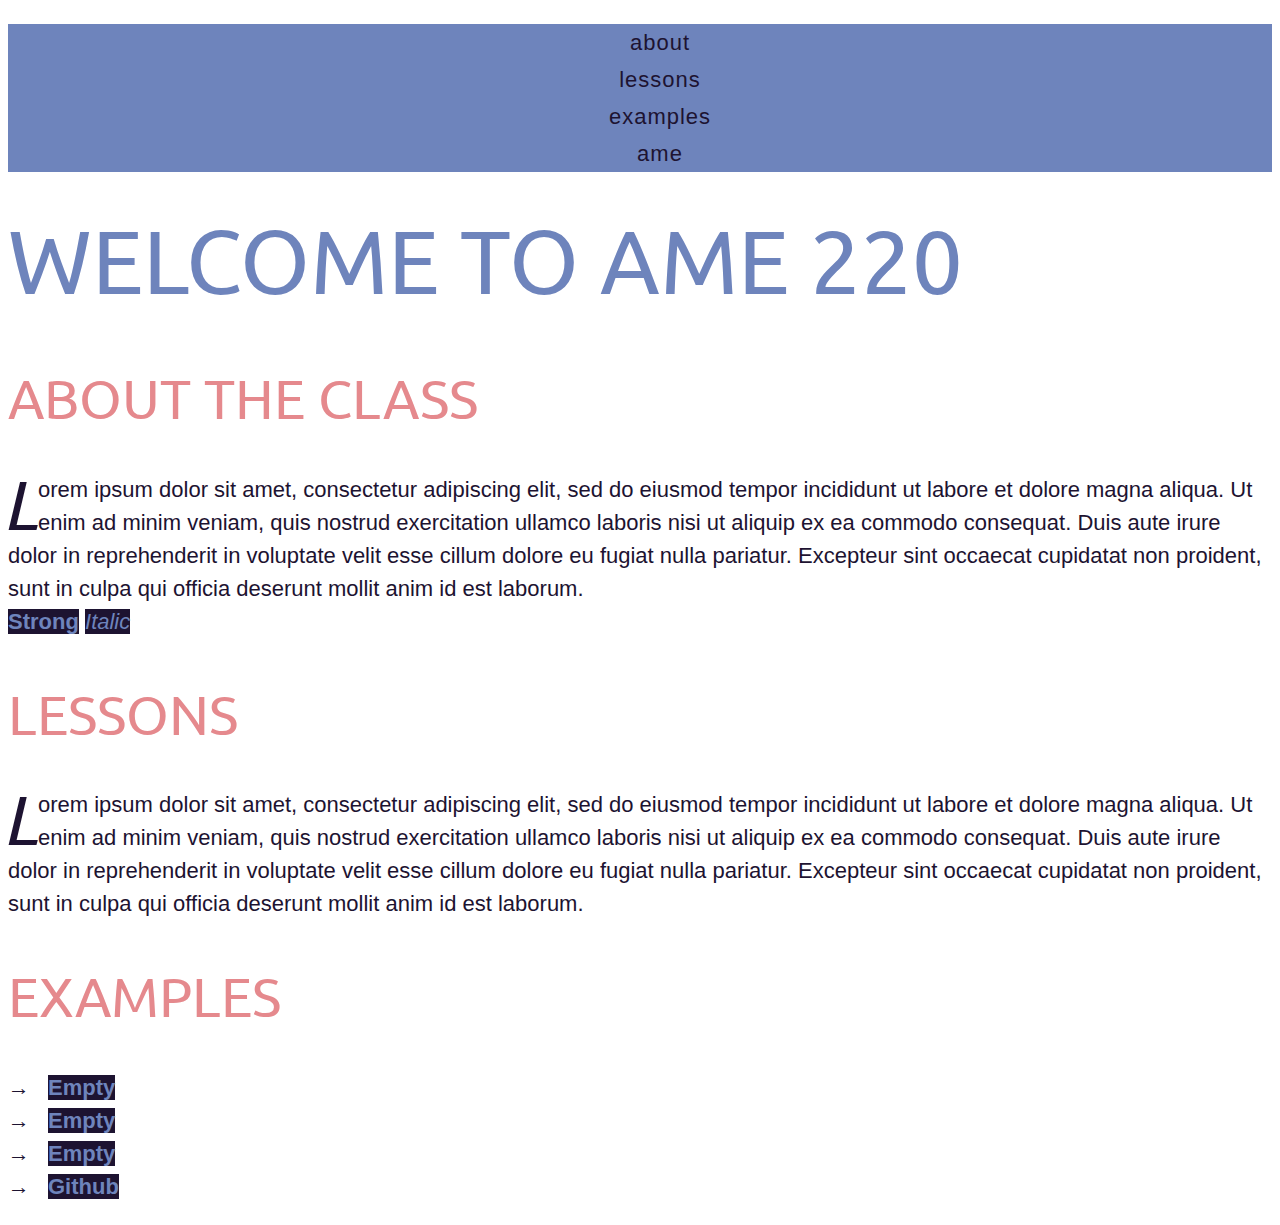
<file: Week 2/index.html>
<!DOCTYPE html>
<html lang="en">

<head>
    <meta charset="UTF-8">
    <meta name="viewport" content="width=device-width, initial-scale=1.0">
    <link rel="icon" type="image/png" sizes="32x32" href="./favicon_io/favicon-32x32.png">
    <link rel="preconnect" href="https://fonts.googleapis.com">
    <link rel="preconnect" href="https://fonts.gstatic.com" crossorigin>
    <link
        href="https://fonts.googleapis.com/css2?family=Ubuntu+Sans:ital,wght@0,100..800;1,100..800&family=Ubuntu:ital,wght@0,300;0,400;0,500;0,700;1,300;1,400;1,500;1,700&display=swap"
        rel="stylesheet">
    <link rel="stylesheet" href="./styles.css">
    <title>AME 220 Homepage</title>

</head>

<body>
    <nav class="navStyle">
        <div id="menu"><span class="material-symbols-outlined">
        </span> </div>
        <ul>
            <li><a href="about">about</a></li>
            <li><a href="lessons">lessons</a></li>
            <li><a href="examples">examples</a></li>
            <li><a href="https://artsmediaengineering.asu.edu/" target="_blank">ame</a></li>
        </ul>
    </nav>

    <div class="container-content">
        <header id="heading">welcome to ame 220</header>

        <section class="description" id="about">
            <h1>about the class</h1>

            <div>Lorem ipsum dolor sit amet, consectetur adipiscing elit, sed do eiusmod tempor incididunt ut 
                labore et dolore magna aliqua. Ut enim ad minim veniam, quis nostrud exercitation ullamco laboris nisi ut aliquip 
                ex ea commodo consequat. Duis aute irure dolor in reprehenderit in voluptate velit esse cillum dolore 
                eu fugiat nulla pariatur. Excepteur sint occaecat cupidatat non proident, sunt in culpa qui officia deserunt 
                mollit anim id est laborum.
                <br/><strong>Strong</strong>
                <i>Italic</i>

            </div>
        </section>

        <section class="description" id="lessons">
            <h1>lessons</h1>
            <div>Lorem ipsum dolor sit amet, consectetur adipiscing elit, sed do eiusmod tempor incididunt ut 
                labore et dolore magna aliqua. Ut enim ad minim veniam, quis nostrud exercitation ullamco laboris nisi ut aliquip 
                ex ea commodo consequat. Duis aute irure dolor in reprehenderit in voluptate velit esse cillum dolore 
                eu fugiat nulla pariatur. Excepteur sint occaecat cupidatat non proident, sunt in culpa qui officia deserunt 
                mollit anim id est laborum. </div>
        </section>

        <section class="description" id="examples">
            <h1>examples</h1>
            <ul>
                <li><a href="https://www.google.com/" target="_blank">Empty</a></li>
                <li><a href="https://www.google.com/" target="_blank">Empty</a></li>
                <li><a href="https://www.google.com/" target="_blank">Empty</a></li>
                <li><a href="https://github.com/talia-rc/talia-rc.github.io" target="_blank">Github</a></li>
            </ul>
        </section>
    </div>
</body>

</html>
</file>
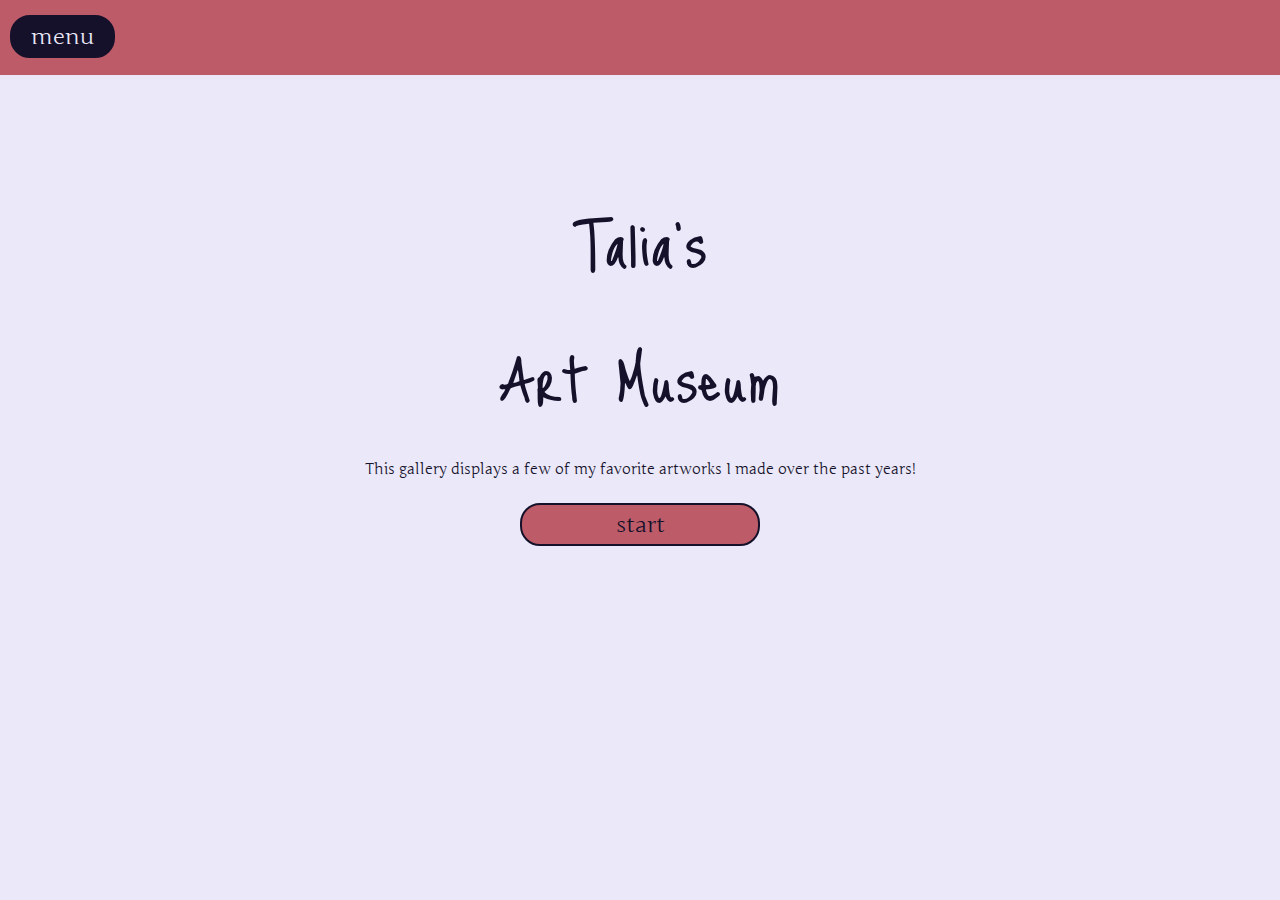
<file: Week 7/index.html>
<!DOCTYPE html>
<html lang="en">
<head>
    <meta charset="UTF-8">
    <meta name="viewport" content="width=device-width, initial-scale=1.0">
    <link rel="icon" type="image/png" sizes="32x32" href="./favicon_io/favicon-32x32.png">
    <link rel="manifest" href="/site.webmanifest">
    <link rel="preconnect" href="https://fonts.googleapis.com">
    <link rel="preconnect" href="https://fonts.gstatic.com" crossorigin>
    <link 
        href="https://fonts.googleapis.com/css2?family=Junge&family=Just+Me+Again+Down+Here&display=swap" 
        rel="stylesheet">
    <link rel="stylesheet" href="./index.css">
    <title>Home</title>
</head>

<body>
    <!--this code was inspired from https://www.w3schools.com/howto/howto_css_dropdown.asp-->

    <nav class = "menu">
        <div class="drop-container">
            <button class ="drop-button">menu</button>
            <div class="dropdown-content">
                <a href="./index.html">Home</a>
                <a href="./artpage.html">Art Gallery</a>
            </div>
        </div>
    </nav>

    <!-- line break: https://developer.mozilla.org/en-US/docs/Web/HTML/Reference/Elements/br -->
    <section class="title">
        <h1 id="heading">Talia's <br /> Art Museum</h1>
            <div id="desc">This gallery displays a few of my favorite artworks I made over the past years!
            </div>
    </section>

    <section class="startbtn">
        <a href="./artpage.html"><button id="start">start</button></a>
    </section>
    
</body>
</html>
</file>
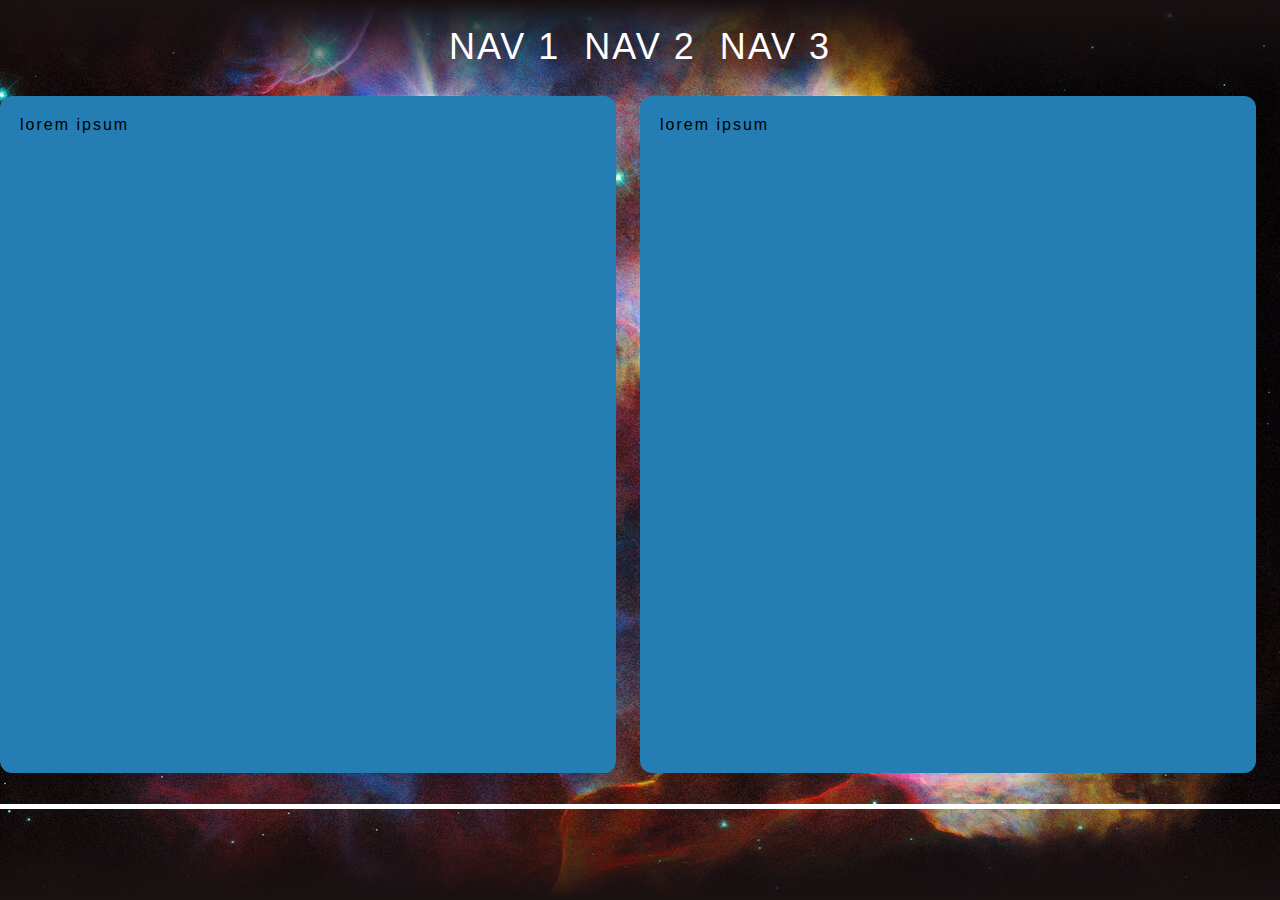
<file: Week 3/layout-practical.html>
<!DOCTYPE html>
<html>
<head>
    <meta charset="UTF-8">
    <meta name="viewport" content="width=device-width, initial-scale=1.0">
    <link rel="stylesheet" href="./layout.css">
    <title>Layouts Example</title>
</head>
<body>
    <nav>
        <div class="nav-class"><a href="#one">NAV 1</a></div>
        <div class="nav-class"><a href="two">NAV 2</a></div>
        <div class="nav-class"><a href="three">NAV 3</a></div>
    </nav>
    <div id="content-container">
        <div class="content" id="one">lorem ipsum</div>
        <div class="content" id="two">lorem ipsum</div>
        <div class="content" id="three">lorem ipsum</div>
    </div>
    <footer>
        <div class="foot"></div>
        <div class="foot"></div>
    </footer>
</body>
</html>
</file>
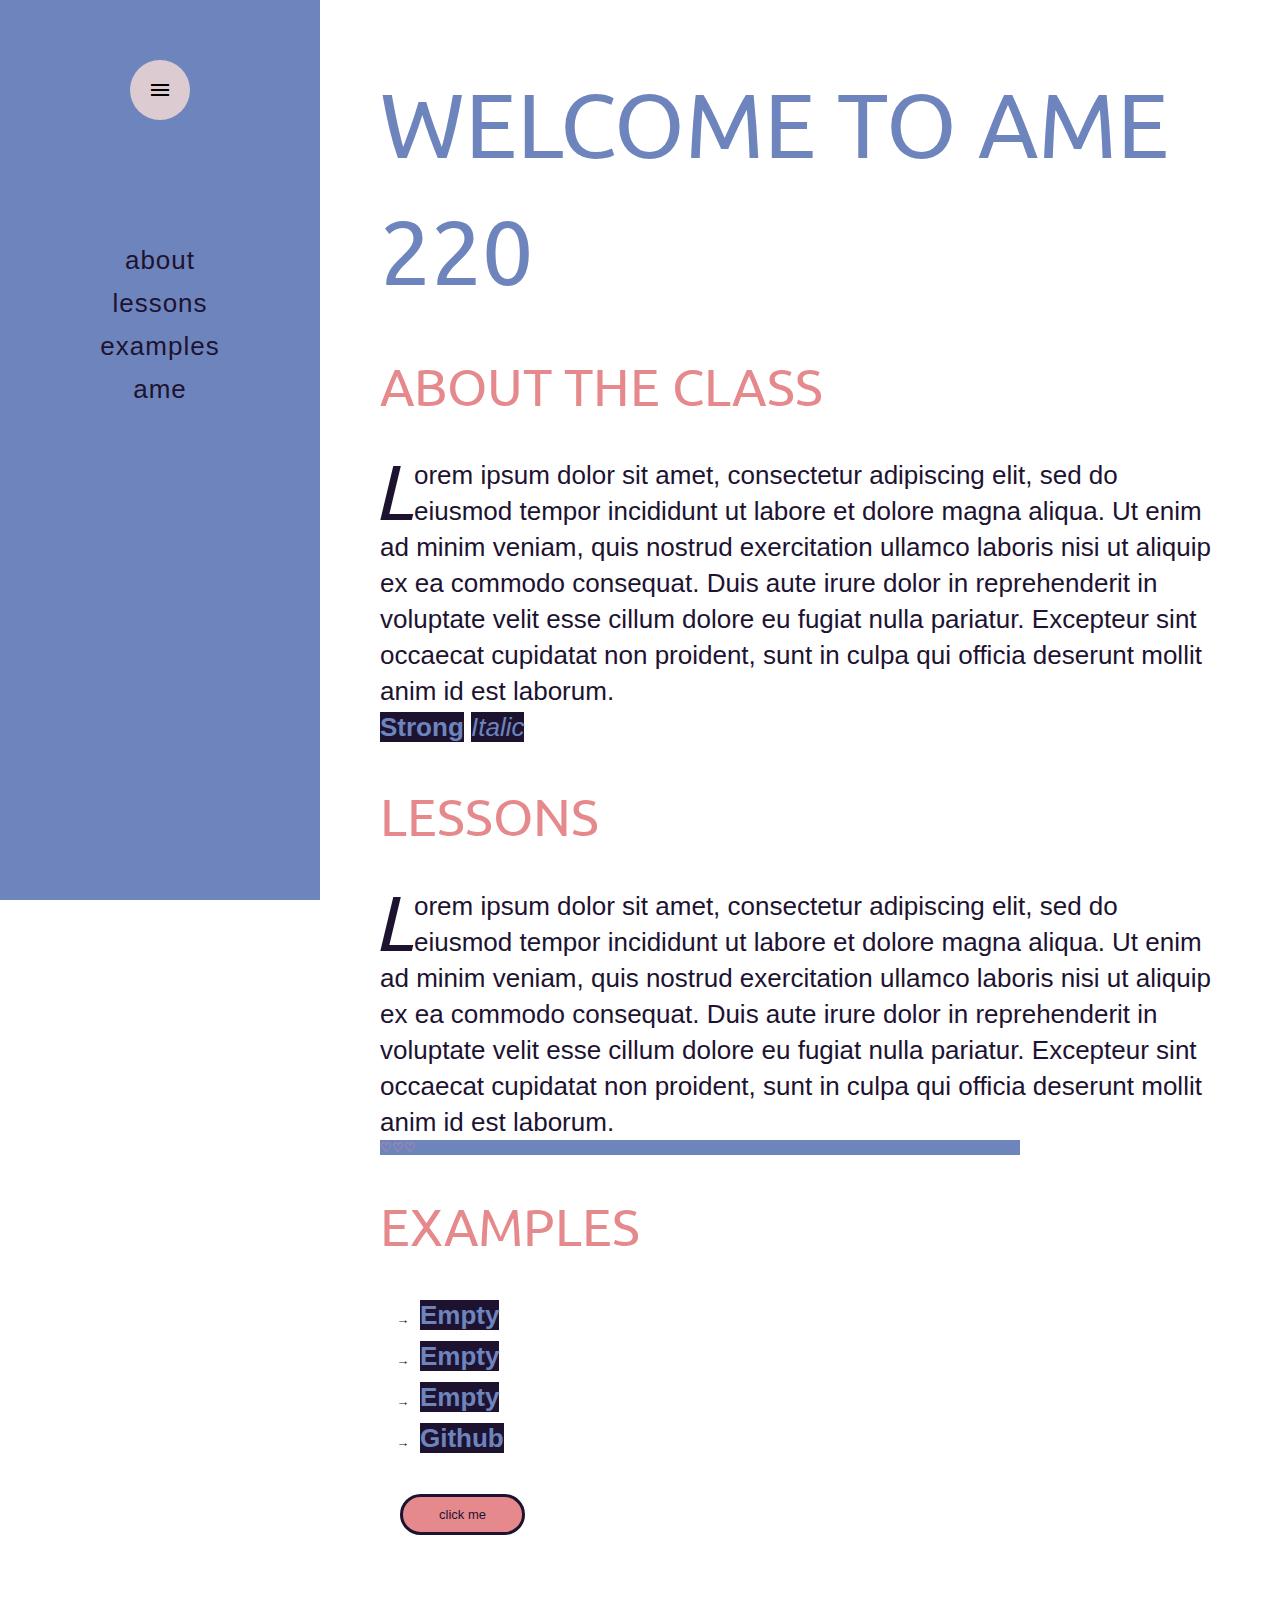
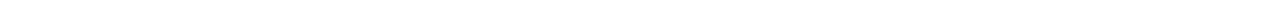
<file: Week 3/week3.html>
<!DOCTYPE html>
<html lang="en">

<head>
    <meta charset="UTF-8">
    <meta name="viewport" content="width=device-width, initial-scale=1.0">
    <!--<link rel="icon" type="image/png" sizes="32x32" href="./favicon_io/favicon-32x32.png"> -->
    <link rel="preconnect" href="https://fonts.googleapis.com">
    <link rel="preconnect" href="https://fonts.gstatic.com" crossorigin>
    <link
        href="https://fonts.googleapis.com/css2?family=Ubuntu+Sans:ital,wght@0,100..800;1,100..800&family=Ubuntu:ital,wght@0,300;0,400;0,500;0,700;1,300;1,400;1,500;1,700&display=swap"
        rel="stylesheet">
        <link rel="stylesheet" href="https://fonts.googleapis.com/css2?family=Material+Symbols+Outlined:opsz,wght,FILL,GRAD@24,400,0,0&icon_names=menu" />
    <link rel="stylesheet" href="./styles_3.css">
    <title>AME 220 Homepage</title>
</head>

<body>
    <nav class="navStyle">
        <div id="menu"><span class="material-symbols-outlined">
            menu
        </span> </div>
        <ul>
            <li><a href="#about">about</a></li>
            <li><a href="#lessons">lessons</a></li>
            <li><a href="#examples">examples</a></li>
            <li><a href="https://artsmediaengineering.asu.edu/" target="_blank">ame</a></li>
        </ul>
    </nav>

    <div class="container-content">
        <header id="heading">welcome to ame 220</header>

        <section class="description" id="about">
            <h1>about the class</h1>

            <div>Lorem ipsum dolor sit amet, consectetur adipiscing elit, sed do eiusmod tempor incididunt ut 
                labore et dolore magna aliqua. Ut enim ad minim veniam, quis nostrud exercitation ullamco laboris nisi ut aliquip 
                ex ea commodo consequat. Duis aute irure dolor in reprehenderit in voluptate velit esse cillum dolore 
                eu fugiat nulla pariatur. Excepteur sint occaecat cupidatat non proident, sunt in culpa qui officia deserunt 
                mollit anim id est laborum.
                <br/><strong>Strong</strong>
                <i>Italic</i>
            </div>
        </section>

        <section class="description" id="lessons">
            <h1>lessons</h1>
            <div>Lorem ipsum dolor sit amet, consectetur adipiscing elit, sed do eiusmod tempor incididunt ut 
                labore et dolore magna aliqua. Ut enim ad minim veniam, quis nostrud exercitation ullamco laboris nisi ut aliquip 
                ex ea commodo consequat. Duis aute irure dolor in reprehenderit in voluptate velit esse cillum dolore 
                eu fugiat nulla pariatur. Excepteur sint occaecat cupidatat non proident, sunt in culpa qui officia deserunt 
                mollit anim id est laborum. </div>
        </section>

        <section>
        <div class="break">♡♡♡</div>
        </section>

        <section class="description" id="examples">
            <h1>examples</h1>
            <ul>
                <li><a href="https://www.google.com/" target="_blank">Empty</a></li>
                <li><a href="https://www.google.com/" target="_blank">Empty</a></li>
                <li><a href="https://www.google.com/" target="_blank">Empty</a></li>
                <li><a href="https://github.com/talia-rc/talia-rc.github.io" target="_blank">Github</a></li>
            </ul>
        </section>

        <a href="https://hips.hearstapps.com/hmg-prod/images/hedgehog-looking-royalty-free-image-822390428-1531431281.jpg?crop=0.88922xw:1xh;center,top&resize=1200:*" 
        target="_blank"><button class="button">click me</button></a>

    </div>

</body>

</html>
</file>
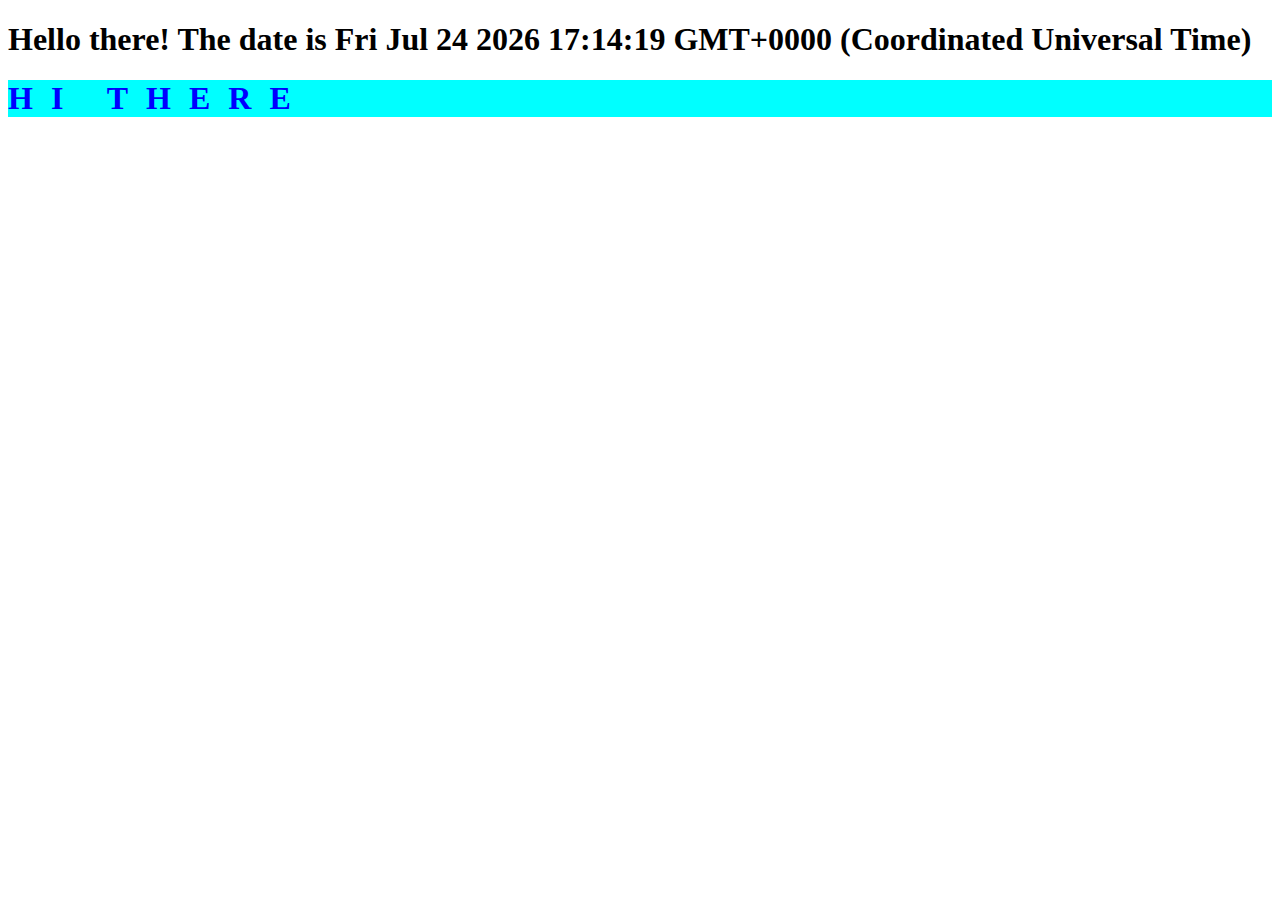
<file: Week 5/dom.html>
<!DOCTYPE html>
<html>
    <head>
        <meta charset="UTF-8"/>
        <title>Document Object Model Sample</title>
    </head>
<body onload ="getDateTime()">
    <div id="dateTime"></div>

    <h1 id="header" style="background-color: aqua; color: blue; letter-spacing: 18px;" onclick="someChange(this)">HI THERE</h1>


    <script>
        /*
        // methods are like mini functions that need to be assigned
        // to a variable to change the property

        const header = document.createElement("h1");
        header.innerHTML = "Hi There!";
        document.body.append(header);
        header.setAttribute("style", "background-color: aqua; color: blue, letter-spacing: 18px");
        // <h1 style = ""background-color: aqua; color: blue, letter-spacing: 10px"
            // function name(parameter, parameter)
        header.style.fontSize = "72px"; */
        
        function getDateTime(){

            // created date object
            const dateAndTime = Date();

            // div obj
            const parentDiv = document.getElementById("dateTime");

            //header obj (h1)
            const h1Object = document.createElement("h1");

            parentDiv.appendChild(h1Object);

            h1Object.innerHTML = `Hello there! The date is ${dateAndTime}`;
        }

        function someChange(id){
            id.style.textTransform= "lowercase";
        }
    </script>
</body>
</html>
</file>
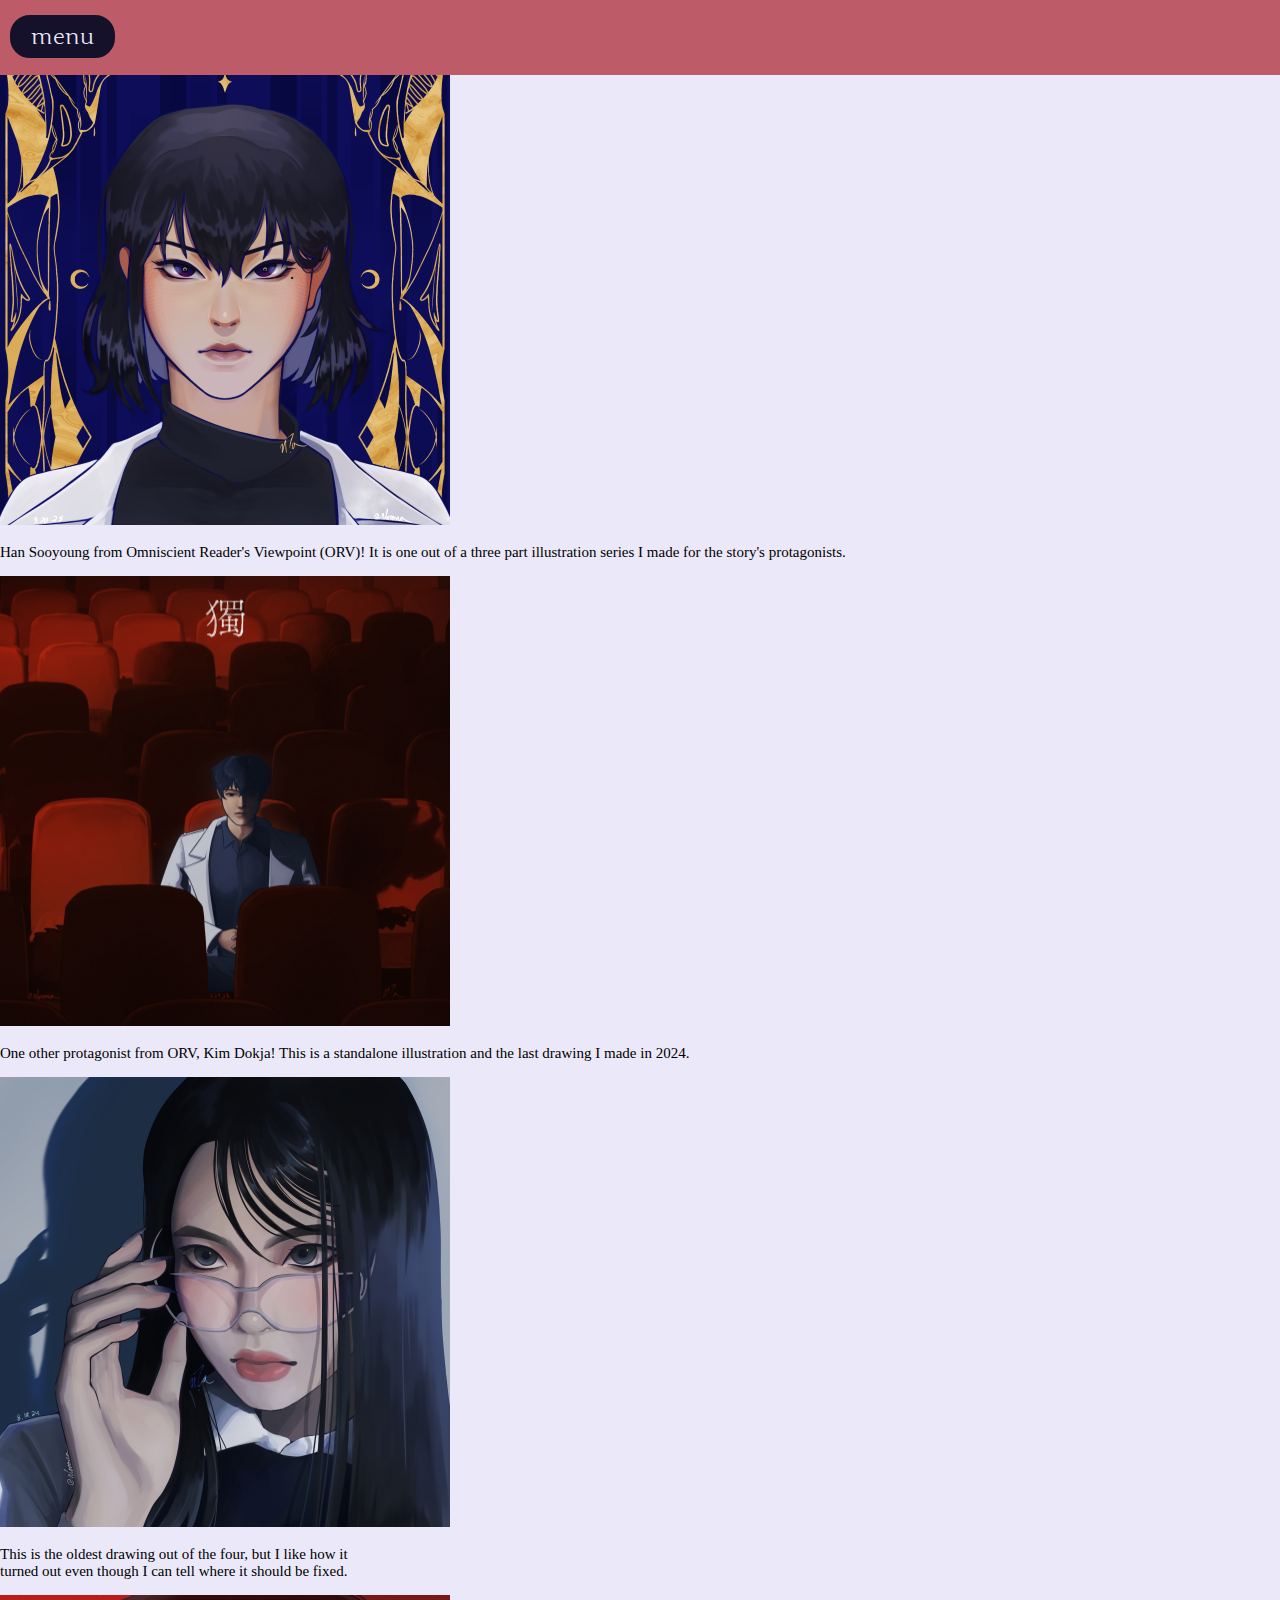
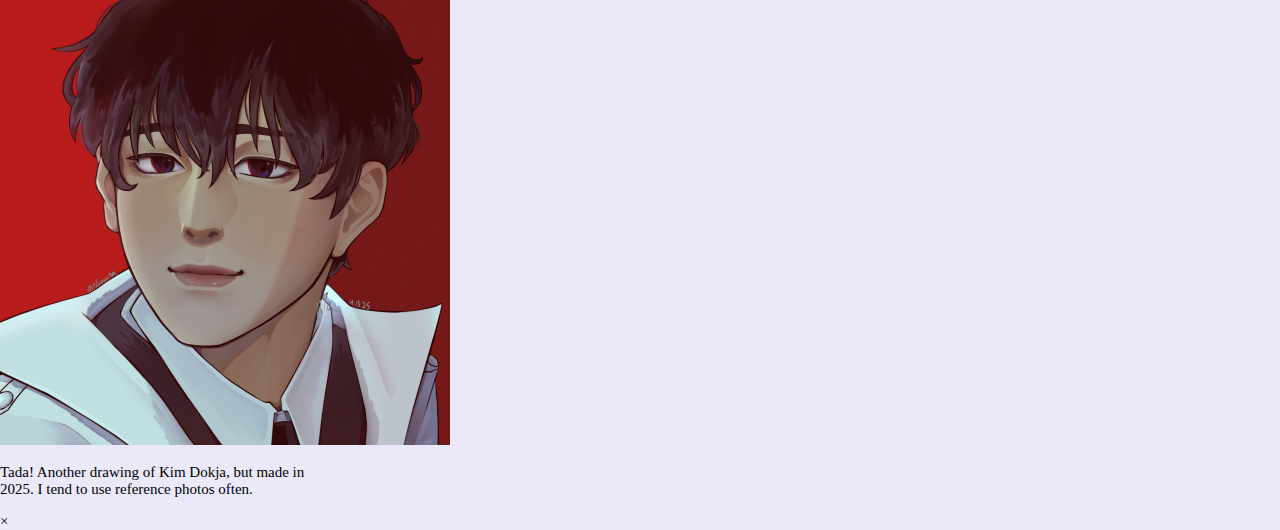
<file: Week 7/artpage.html>
<!DOCTYPE html>
<html lang="en">
<head>
    <meta charset="UTF-8">
    <meta name="viewport" content="width=device-width, initial-scale=1.0">
    <link rel="icon" type="image/png" sizes="32x32" href="./favicon_io/favicon-32x32.png">
    <link rel="manifest" href="/site.webmanifest">
    <link rel="preconnect" href="https://fonts.googleapis.com">
    <link rel="preconnect" href="https://fonts.gstatic.com" crossorigin>
    <link 
        href="https://fonts.googleapis.com/css2?family=Junge&family=Just+Me+Again+Down+Here&display=swap" 
        rel="stylesheet">
    <link rel="stylesheet" href="./index.css">
    <title>Art Gallery</title>
   
</head>

<body>
    <!--this code was inspired from https://www.w3schools.com/howto/howto_css_dropdown.asp-->
    <nav class = "menu">
        <div class="drop-container">
            <button class ="drop-button">menu</button>
            <div class="dropdown-content">
                <a href="./index.html">Home</a>
                <a href="./artpage.html">Art Gallery</a>
            </div>
        </div>
    </nav>
    
    <!--this code was inspired from https://www.w3schools.com/howto/howto_css_image_gallery_scroll.asp-->

    <div class="scrolling-content">
        <div class="img-scroll">
            <div class="img-item">
                <img id ="image1" src="./final images/han-sooyoung(1).png" 
                alt="A drawing of Han Sooyoung from ORV">
                    <p><span>Han Sooyoung from Omniscient Reader's Viewpoint (ORV)!
                        It is one out of a three part illustration series I made  for the 
                        story's protagonists.
                    </span></p>
            </div>
            <div class="img-item">
                <img id="image2" src="./final images/241229(2).png" 
                alt="A drawing of Kim Dokja from ORV sitting in an empty theatre">
                    <p><span>One other protagonist from ORV, Kim Dokja! This is a standalone 
                        illustration and the last drawing I made in 2024.
                    </span></p>
            </div>
            <div class="img-item">
                <img id="image3" src="./final images/240819(1).png" 
                alt="A drawing of Hyein from New Jeans">
                    <p><span>This is the oldest drawing out of the four, but I like how it <br />turned out even
                        though I can tell where it should be fixed.
                    </span></p>
            </div>
            <div class="img-item">
                <img id="image4" src="./final images/250413(1).png" 
                alt="A drawing of Kim Dokja from ORV softly smiling">
                    <p><span>Tada! Another drawing of Kim Dokja, but made in <br />2025. I 
                        tend to use reference photos often.
                    </span></p>
            </div>
        </div>
    </div>

    <div id="myModal" class="modal">
        <span class="close">&times;</span>
        <img class="modal-content" id="modal-img"> 
    </div>
    
</body>

<script src="./artpage.js"></script>

</html>
</file>
<file: Week 2/styles.css>
/* for week2.html */
*{
    --dark_purple: #1D1331;
    --pink: #E5898D;
    --gray_purple: #DCCBD0;
    --blue: #6E84BC;

}
body {
    background-color: #ffffff;
}

#heading{
    color: var(--blue);
    font-family: "Ubuntu", sans-serif;
    font-size: 90px;
    font-weight: 400;
    line-height: 140%;
    letter-spacing: 10%;
    text-transform: uppercase;
}

nav{
    background-color: var(--blue);
    font-family: "Ubuntu Sans", sans-serif;
}

nav > ul{
    text-align: center;
    font-size: 24px;
    font-style: normal;
    font-weight: 200;
    line-height: 150%;
    letter-spacing: 1px;
    list-style-type: none;

}

nav > ul > li > a:visited{
    background-color: var(--gray_purple);
    color: #ffffff;
    text-decoration: none;
}

.navStyle > ul > li > a, a:visited{
    font-size: 22px;
    color: var(--dark_purple);
    text-decoration: none;
}

h1{
    color: var(--pink);
    font-family: "Ubuntu", sans-serif;
    text-transform: uppercase;
    font-size: 55px;
    font-style: normal;
    font-weight: 400;
    line-height: 140%;
    letter-spacing: 10%;
}

h2{
    color: var(--pink);
    font-family: "Ubuntu", sans-serif;
    text-transform: uppercase;
    font-size: 42px;
    font-style: normal;
    font-weight: 500;
    line-height: 140%;
    letter-spacing: 10%;
}

h3{
    color: var(--pink);
    font-family: "Ubuntu", sans-serif;
    text-transform: lowercase;
    font-size: 32px;
    font-style: normal;
    font-weight: 500;
    line-height: 140%;
    letter-spacing: 10%;
}

strong{
    background-color: var(--dark_purple);
    color: var(--blue);
    font-family: "Ubuntu Sans", sans-serif;
    font-weight: 800;

}

i{
    background-color: var(--dark_purple);
    color: var(--blue);
    font-family: "Ubuntu Sans", sans-serif;
    font-weight: 200;
}

.description{
    color: var(--dark_purple);
    font-family: "Ubuntu Sans", sans-serif;
    font-size: 22px;
    font-style: normal;
    font-weight: 300;
    line-height: 150%;
}

.description > ul{
    list-style: "→   ";
}

.description > ul > li > a{
    font-family: "Ubuntu Sans", sans-serif;
    color: var(--blue);
    background-color: var(--dark_purple);
    font-weight: 800;
    text-decoration: none;
    -webkit-text-stroke: 0px;
    transition: color 2s;
}

.description > ul > li > a:hover {
    background-color: var(--dark_purple);
    color: transparent;
    font-family: "Ubuntu Sans", sans-serif;
    font-weight: 800;
    text-decoration: none;
    -webkit-text-stroke: 1px white;
}

section > a:visited, :active{
    color: var(--blue);
    text-decoration: none;
    font-size: 22px;
}

section > div > a{
    font-family: "Ubuntu Sans", sans-serif;
    color: var(--blue);
    background-color: var(--dark_purple);
    font-weight: 800;
    text-decoration: none;
    -webkit-text-stroke: 2s;
    transition: color 2s; 
    font-size: 22px;
}

section > div > a:hover{
    font-family: "Ubuntu Sans", sans-serif;
    color: transparent;
    -webkit-text-stroke: 1px #ffffff;
    background-color: var(--dark_purple);
    font-weight: 800;
    text-decoration: none;
    font-size: 22px;
}

.description > div::first-letter{
    font-family: "Ubuntu", sans-serif;
    font-size: 28px;
    font-style: italic;
    -webkit-initial-letter: 2;
    initial-letter: 2;
}
</file>
<file: Week 7/index.css>
/* index.html css */

/* change vh and vw? ::: mostly used for margins, padding, spacing, and widths/heights */
*{
    --dark-blue: #15112B;
    --pink: #BD5B68;
    --gray-blue: #EBE9F9;
    font-size: 15px; /* ALL TEXT ARE FACTORS? OF 5*/
}

body{
    background-color: var(--gray-blue);
    margin: 0px;
    padding: 0px;
    overflow-y: hidden;
}

.menu{
    background-color: var(--pink);
    height: 75px;
    /*display: inline-block;*/
}

.drop-button{
    /*border-radius: 20px;*/
    font-family: "Junge", cursive;
    margin-top: 15px;
    margin-left: 10px;
    min-width: 105px;
    font-size: 1.5rem;
    color: var(--gray-blue);
    border: 2px solid var(--dark-blue);
    background-color: var(--dark-blue);
    border-radius: 20px;
    padding: 5px;
}

.dropdown-content{
    margin-left: 10px;
    display: none;
    background-color: white;
    position: absolute;
    min-width: 125px;
    z-index: 1;
}

.dropdown-content a{
    font-family: "Junge", cursive;
    text-decoration: none;
    display: block;
    font-size: 1.5rem;
}

.drop-container{
    position: relative;
    display: inline;
    /*background-color: black;  //TOUCHES LEFT SIDE! */
}

.drop-container:hover .dropdown-content{
    display: block
}

#heading{
    font-family: "Just Me Again Down Here", cursive;
    font-weight: 200;
    font-size: 5rem;
    color: var(--dark-blue);
    margin-top: 100px;
    text-align: center;
    line-height: 15vh;}

#desc{
    font-family: "Junge", cursive;
    font-size: 1rem;
    color: var(--dark-blue);
    text-align: center;
    margin-top: -35px;
}

.startbtn{
    margin-top: 25px;
    text-align: center;
}

#start{
    text-align: center;
    font-family: "Junge", cursive;
    font-size: 1.5rem;
    color: var(--dark-blue);
    background-color: var(--pink);
    border: 2px solid var(--dark-blue);
    border-radius: 20px;
    width: 240px; /*change to vw?*/
    padding: 5px;

}

/* use rem for text desc? */
</file>
<file: Week 3/layout.css>
*{
    /* CSS hexcodes */
    --dark-red: #8e1b10ff;
    --licorice: #181011ff;
    --robin-egg-blue: #49cdc3ff;
    --yinmn-blue: #225194ff;
    --jordy-blue: #96b6e2ff;
    font-family: Impact, Haettenschweiler, 'Arial Narrow Bold', 
    sans-serif;
}

body{
    background-image: url(./hubble-veil-small-potw2508a-1.jpg);
    width: 100vw;
    height: 100vh;
    margin: 0px;
    padding: 0px;
    display: grid;
    grid-template-rows: 96px auto 96px; /* doesnt apply to children */
    overflow: hidden;
    
}

nav{
    background: linear-gradient(180deg, #181011 2%, rgba(24, 16, 17, 0.06) 100%);
    color: white;
    letter-spacing: 2px;
    font-size: 36px;
    height: 96px;
    display: flex;
    flex-direction: row;
    align-items: center;
    justify-content: center;
    gap: 0px;
    margin: -1px auto;
    width: 100%;
}

nav > div{
    padding: 12px;
}

nav > div > a:link, a:visited, a:active{
    text-decoration: none;
    color: white;
}

nav > div:hover{
    background-color: var(--dark-red);
}

#content-container{
    width: 100%;
    display: flex;
    gap: 24px;
    overflow-y: hidden;
    overflow-x: auto;
    color: black;
    font-family: 'Arial Narrow';
    letter-spacing: 2px;
}

.content{
    background-color: #257eb3;
    border-radius: 12px;
    width: 45%;
    height: 90%;
    padding: 20px;
    flex-grow: 0; /* no px value */
    flex-shrink: 0;
    flex-basis: auto;
}

footer{
    background: linear-gradient(180deg, rgba(24, 16, 17, 0.06) 0%, #181011 100%);
    width: 100%;
    display: grid;
    grid-template-columns: 33% 33% 33%;
    align-items: center;
    border-top: 5px white solid;
}

footer > div{
    color: white;
}
</file>
<file: Week 3/styles_3.css>
/* for week3.html */
*{
    --dark_purple: #1D1331;
    --pink: #E5898D;
    --gray_purple: #DCCBD0;
    --blue: #6E84BC;
    font-size: 13px;
}

body {
    position: relative;
    background-color: #ffffff;
    margin: 0px;
    padding: 0px;
    font-size: 2rem;
    /*display: grid;
    grid-template-columns: 256px auto;*/
}

.container-content{
    position: relative;
    left: 25vw;
    padding: 36px;
    margin: 24px;
    width: 65vw;
    font-size: 2rem;
}

#heading{
    color: var(--blue);
    font-family: "Ubuntu", sans-serif;
    font-size: 7rem;
    font-weight: 400;
    line-height: 140%;
   /* letter-spacing: 10%;*/
    text-transform: uppercase;
}

nav{
    background-color: var(--blue);
    font-family: "Ubuntu Sans", sans-serif;
    position: fixed;
    top: 0px;
    left: 0px;
    width: 25vw;
    height: 100vh;
    font-size: 3rem;
}

nav > ul{
    margin-left: 0px;
    margin-top: 121px;
    padding: 0px;
    text-align: center;
    font-size: 2rem;
    font-style: normal;
    font-weight: 200;
    line-height: 150%;
    letter-spacing: 1px;
    list-style-type: none;
}

/*nav > ul > li{
    font-size: 3rem;
    margin: 0px;
    padding: 0px;
}*/

nav > ul > li > a:visited{
    background-color: var(--gray_purple);
    color: white;
    text-decoration: none;
}

nav > #menu{
    margin-top: 60px;
    margin-left: auto;
    margin-right: auto;
    background-color: var(--gray_purple);
    width: 60px;
    height: 60px;
    border-radius: 50%;
    display: block;
}

nav > #menu > span{
    position: relative;
    top: 50%;
    left: 50%;
    transform: translate(-50%, -50%);
}

.navStyle > ul > li > a, a:visited{
    font-size: 2rem;
    color: var(--dark_purple);
    text-decoration: none;
}

h1{
    color: var(--pink);
    font-family: "Ubuntu", sans-serif;
    text-transform: uppercase;
    font-size: 4rem;
    font-style: normal;
    font-weight: 400;
    line-height: 140%;
    letter-spacing: 10%;
}

h2{
    color: var(--pink);
    font-family: "Ubuntu", sans-serif;
    text-transform: uppercase;
    font-size: 3rem;
    font-style: normal;
    font-weight: 500;
    line-height: 140%;
    letter-spacing: 10%;
}

h3{
    color: var(--pink);
    font-family: "Ubuntu", sans-serif;
    text-transform: lowercase;
    font-size: 2rem;
    font-style: normal;
    font-weight: 500;
    line-height: 140%;
    letter-spacing: 10%;
}

strong{
    background-color: var(--dark_purple);
    color: var(--blue);
    font-family: "Ubuntu Sans", sans-serif;
    font-weight: 800;
    font-size: 2rem;
}

i{
    background-color: var(--dark_purple);
    color: var(--blue);
    font-family: "Ubuntu Sans", sans-serif;
    font-weight: 200;
    font-size: 2rem;
}

.description{
    color: var(--dark_purple);
    font-family: "Ubuntu Sans", sans-serif;
    font-size: 2rem;
    font-style: normal;
    font-weight: 300;
    line-height: 36px;
}

.description > div{
    font-size: 2rem;
}

.description > ul{
    list-style: "→   ";
}

.description > ul > li > a:visited, a:active{
    color: var(--blue);
    text-decoration: none;
    font-size: 2rem;
}

.description > ul > li > a{
    font-family: "Ubuntu Sans", sans-serif;
    color: var(--blue);
    background-color: var(--dark_purple);
    font-weight: 800;
    text-decoration: none;
    -webkit-text-stroke: 0px;
    transition: color 2s;
    font-size: 2rem;
}

.description > ul > li > a:hover {
    background-color: var(--dark_purple);
    color: transparent;
    font-family: "Ubuntu Sans", sans-serif;
    font-weight: 800;
    text-decoration: none;
    -webkit-text-stroke: 1px white;
    font-size: 2rem;
}

section > a:visited, active{
    color: var(--blue);
    text-decoration: none;
    font-size: 2rem;
}

section > div > a{
    font-family: "Ubuntu Sans", sans-serif;
    color: var(--blue);
    background-color: var(--dark_purple);
    font-weight: 800;
    text-decoration: none;
    -webkit-text-stroke: 2s;
    transition: color 2s;
    font-size: 2rem;
}

section > div > a:hover{
    font-family: "Ubuntu Sans", sans-serif;
    color: transparent;
    -webkit-text-stroke: 1px #ffffff;
    background-color: var(--dark_purple);
    font-weight: 800;
    text-decoration: none;
    font-size: 2rem;
}

.description > div::first-letter{
    font-family: "Ubuntu", sans-serif;
    font-size: 26px;
    font-style: italic;
    -webkit-initial-letter: 2;
    initial-letter: 2;
}

.break{
    font-family: "Ubuntu Sans", sans-serif;
    font-size: 1rem;
    color: var(--pink);
    background-color: var(--blue);
    bottom: 0px;
    left: 0px;
    width: 50vw;
}

/* I referenced W3 schools to refresh my memory on button styling
https://www.w3schools.com/css/css3_buttons.asp */
.button{
    font-family: "Ubuntu Sans", sans-serif;
    font-size: 1rem;
    color: var(--dark_purple);
    background-color: var(--pink);
    padding: 10px 36px;
    margin: 20px;
    border: 3px solid var(--dark_purple);
    border-radius: 25px;
}

.button:hover{
    background-color: white;
    border: 3px solid var(--pink);
    color: var(--pink);
}

@media only screen and (max-width:600px){
    *{
        font-size: 10px;
    }

    nav{
       position: fixed;
       top: 0px;
       left: 0px;
       height: 15vh;
       width: 100vw;
    }
    
    nav > #menu{
        display: none;
    }

    .container-content{
        position: relative;
        top: 12vh;
        left: 0px;
        padding: 36px;
        margin: 0px;
        width: 60%;
        font-size: 2rem;
    }

    nav > ul{
        display: flex;
        margin: 0 auto;
        gap: 20px;
        padding: 0px;
        text-align: center;
        font-size: 2rem;
        font-style: normal;
        font-weight: 100;
        letter-spacing: 9px;
        list-style-type: none;
        justify-content: center;
        align-items: center;
    }
    .break{
        font-family: "Ubuntu Sans", sans-serif;
        font-size: 1rem;
        color: var(--pink);
        bottom: 0px;
        left: 0px;
        width: 50vw;
    }
}
</file>
